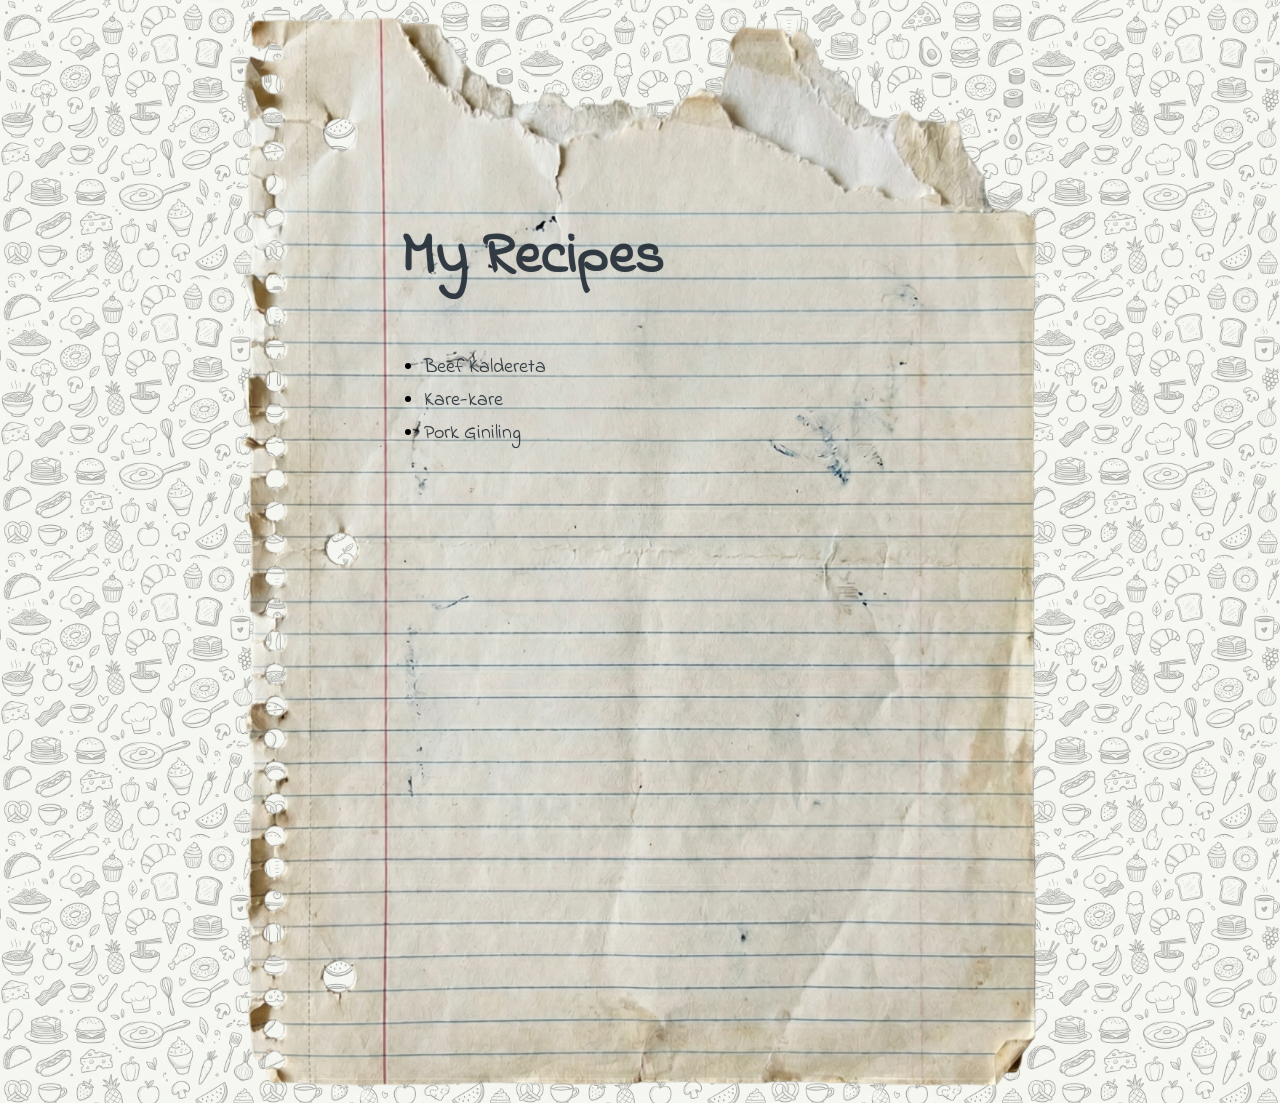
<file: index.html>
<!DOCTYPE html>
<html lang="en">
<head>
    <meta charset="UTF-8">
    <meta name="viewport" content="width=device-width, initial-scale=1.0">
    <title>Odin Recipes</title>
    <link rel="stylesheet" href="styles.css">
    <link href="https://fonts.googleapis.com/css2?family=Indie+Flower&display=swap" rel="stylesheet">
</head>
<body>
    <div class="main content">
        <h1 class="handwriting main">My Recipes</h1>

        <ul class="recipe-list">
            <li class="recipe-item main"><a href="recipes/beef-kaldereta.html" class="link handwriting">
                Beef Kaldereta
            </a></li>
            <li class="recipe-item main"><a href="recipes/kare-kare.html" class="link handwriting">
                Kare-kare
            </a></li>
            <li class="recipe-item main"><a href="recipes/pork-giniling.html" class="link handwriting">
                Pork Giniling
            </a></li>
        </ul>
    </div>
</body>
</html>
</file>
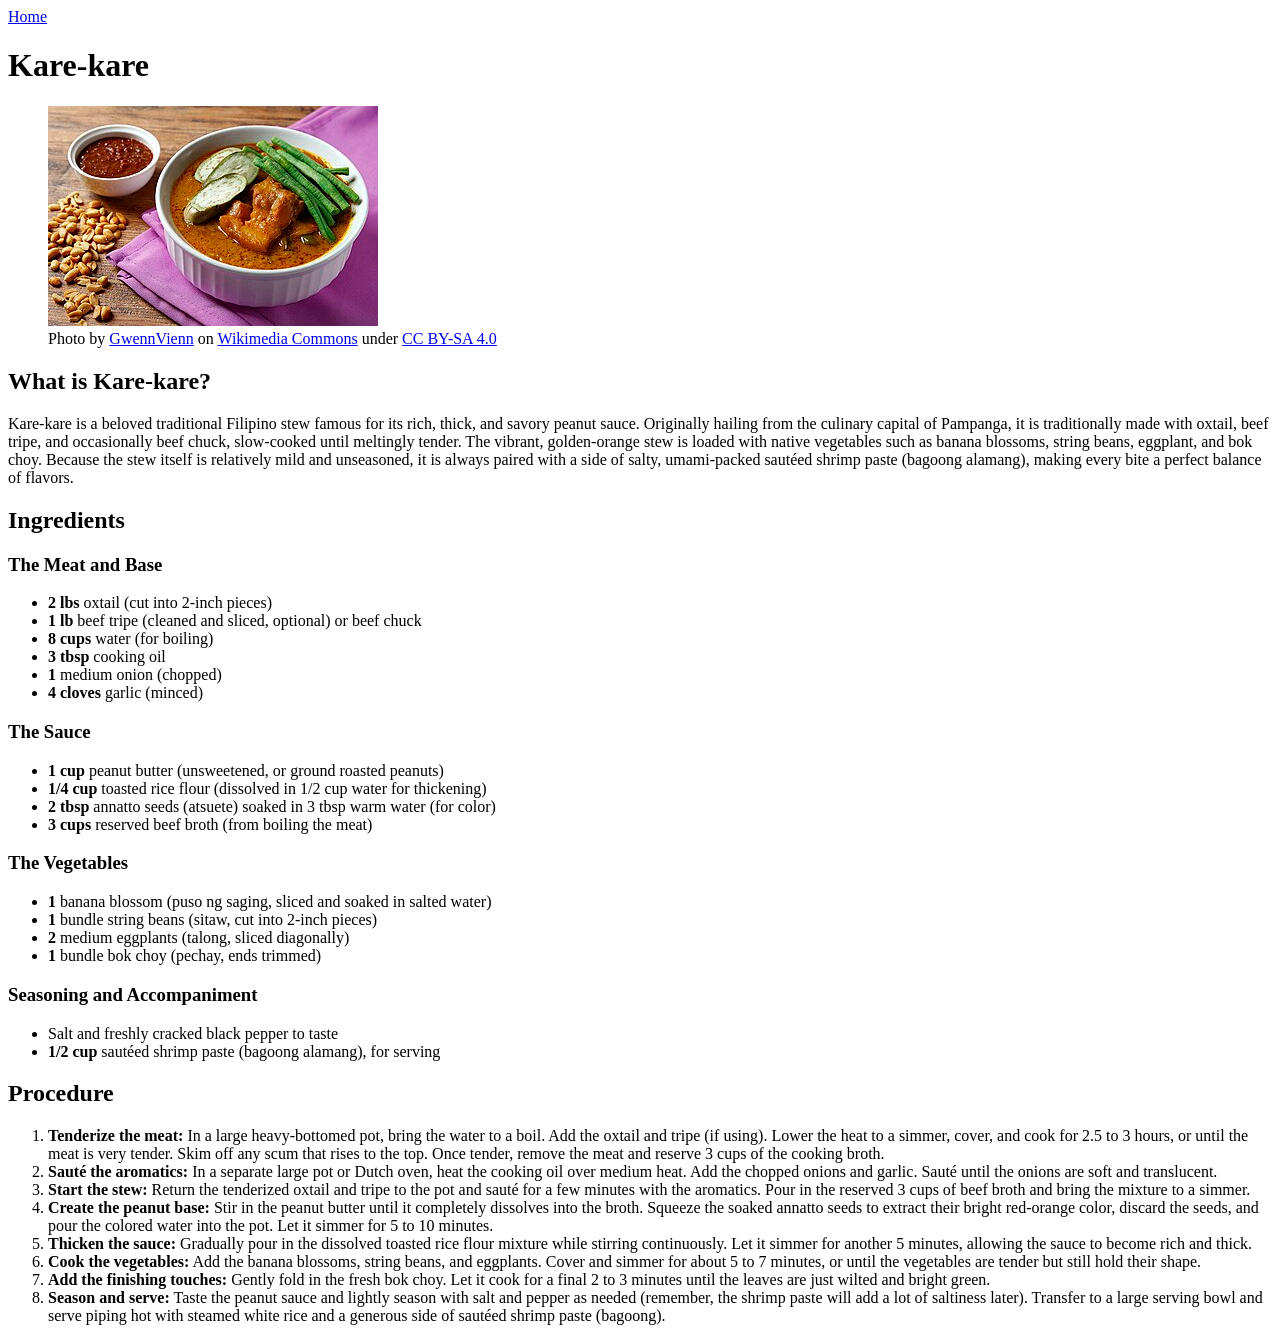
<file: recipes/kare-kare.html>
<!DOCTYPE html>
<html lang="en">
<head>
    <meta charset="UTF-8">
    <meta name="viewport" content="width=device-width, initial-scale=1.0">
    <title>Kare-kare Recipe</title>
</head>
<body>
    <a href="../index.html">Home</a>

    <h1>Kare-kare</h1>

    <figure>
        <img src="recipe-images/kare-kare.jpg" alt="Kare-kare">
        <figcaption>
            Photo by <a href="https://commons.wikimedia.org/wiki/File:Mac_MG_5939.jpg">GwennVienn</a>
            on <a href="https://commons.wikimedia.org/wiki/Main_Page">Wikimedia Commons</a>
            under <a href="https://creativecommons.org/licenses/by-sa/4.0">CC BY-SA 4.0</a>
        </figcaption>
    </figure>

    <h2>What is Kare-kare?</h2>

    <p>
        Kare-kare is a beloved traditional Filipino stew famous for its rich, thick, and savory peanut sauce. Originally hailing from the culinary capital of Pampanga, it is traditionally made with oxtail, beef tripe, and occasionally beef chuck, slow-cooked until meltingly tender. The vibrant, golden-orange stew is loaded with native vegetables such as banana blossoms, string beans, eggplant, and bok choy. Because the stew itself is relatively mild and unseasoned, it is always paired with a side of salty, umami-packed sautéed shrimp paste (bagoong alamang), making every bite a perfect balance of flavors.
    </p>

    <h2>Ingredients</h2>

    <h3>The Meat and Base</h3>

    <ul>
        <li><strong>2 lbs</strong> oxtail (cut into 2-inch pieces)</li>
        <li><strong>1 lb</strong> beef tripe (cleaned and sliced, optional) or beef chuck</li>
        <li><strong>8 cups</strong> water (for boiling)</li>
        <li><strong>3 tbsp</strong> cooking oil</li>
        <li><strong>1</strong> medium onion (chopped)</li>
        <li><strong>4 cloves</strong> garlic (minced)</li>
    </ul>

    <h3>The Sauce</h3>

    <ul>
        <li><strong>1 cup</strong> peanut butter (unsweetened, or ground roasted peanuts)</li>
        <li><strong>1/4 cup</strong> toasted rice flour (dissolved in 1/2 cup water for thickening)</li>
        <li><strong>2 tbsp</strong> annatto seeds (atsuete) soaked in 3 tbsp warm water (for color)</li>
        <li><strong>3 cups</strong> reserved beef broth (from boiling the meat)</li>
    </ul>

    <h3>The Vegetables</h3>

    <ul>
        <li><strong>1</strong> banana blossom (puso ng saging, sliced and soaked in salted water)</li>
        <li><strong>1</strong> bundle string beans (sitaw, cut into 2-inch pieces)</li>
        <li><strong>2</strong> medium eggplants (talong, sliced diagonally)</li>
        <li><strong>1</strong> bundle bok choy (pechay, ends trimmed)</li>
    </ul>

    <h3>Seasoning and Accompaniment</h3>

    <ul>
        <li>Salt and freshly cracked black pepper to taste</li>
        <li><strong>1/2 cup</strong> sautéed shrimp paste (bagoong alamang), for serving</li>
    </ul>

    <h2>Procedure</h2>

    <ol>
        <li>
            <strong>Tenderize the meat:</strong> 
            In a large heavy-bottomed pot, bring the water to a boil. Add the oxtail and tripe (if using). Lower the heat to a simmer, cover, and cook for 2.5 to 3 hours, or until the meat is very tender. Skim off any scum that rises to the top. Once tender, remove the meat and reserve 3 cups of the cooking broth.
        </li>
        <li>
            <strong>Sauté the aromatics:</strong> 
            In a separate large pot or Dutch oven, heat the cooking oil over medium heat. Add the chopped onions and garlic. Sauté until the onions are soft and translucent.
        </li>
        <li>
            <strong>Start the stew:</strong> 
            Return the tenderized oxtail and tripe to the pot and sauté for a few minutes with the aromatics. Pour in the reserved 3 cups of beef broth and bring the mixture to a simmer.
        </li>
        <li>
            <strong>Create the peanut base:</strong> 
            Stir in the peanut butter until it completely dissolves into the broth. Squeeze the soaked annatto seeds to extract their bright red-orange color, discard the seeds, and pour the colored water into the pot. Let it simmer for 5 to 10 minutes.
        </li>
        <li>
            <strong>Thicken the sauce:</strong> 
            Gradually pour in the dissolved toasted rice flour mixture while stirring continuously. Let it simmer for another 5 minutes, allowing the sauce to become rich and thick.
        </li>
        <li>
            <strong>Cook the vegetables:</strong> 
            Add the banana blossoms, string beans, and eggplants. Cover and simmer for about 5 to 7 minutes, or until the vegetables are tender but still hold their shape.
        </li>
        <li>
            <strong>Add the finishing touches:</strong> 
            Gently fold in the fresh bok choy. Let it cook for a final 2 to 3 minutes until the leaves are just wilted and bright green.
        </li>
        <li>
            <strong>Season and serve:</strong> 
            Taste the peanut sauce and lightly season with salt and pepper as needed (remember, the shrimp paste will add a lot of saltiness later). Transfer to a large serving bowl and serve piping hot with steamed white rice and a generous side of sautéed shrimp paste (bagoong).
        </li>
    </ol>
</body>
</html>
</file>
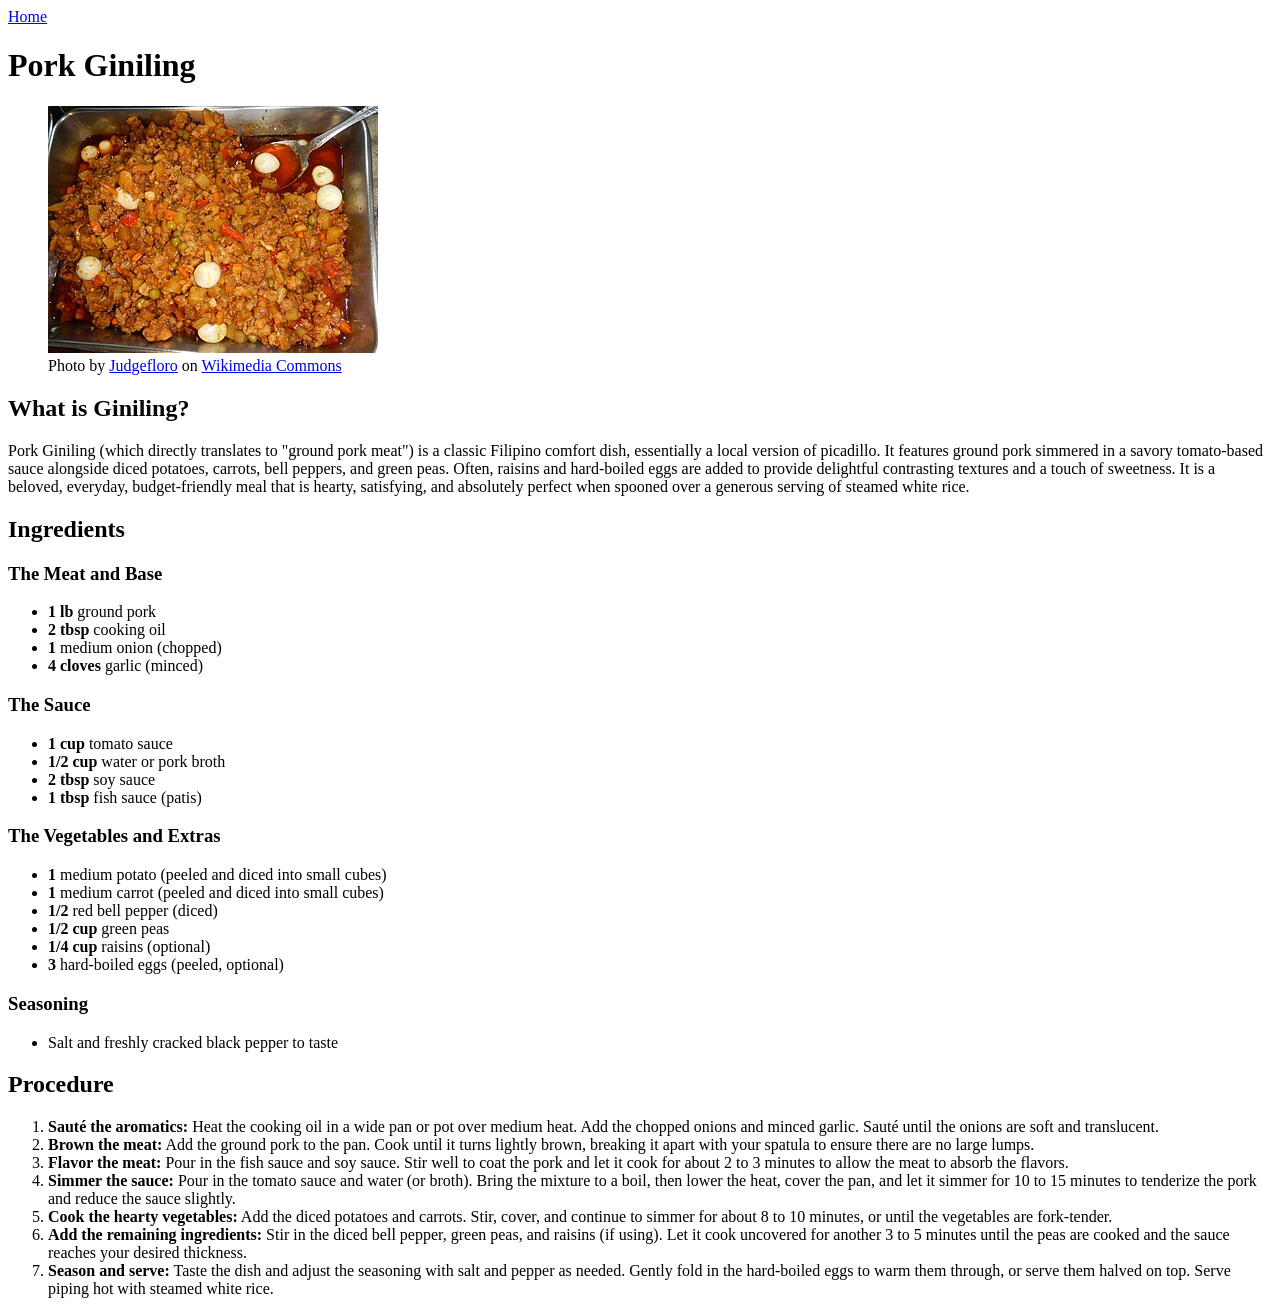
<file: recipes/pork-giniling.html>
<!DOCTYPE html>
<html lang="en">
<head>
    <meta charset="UTF-8">
    <meta name="viewport" content="width=device-width, initial-scale=1.0">
    <title>Pork Giniling Recipe</title>
</head>
<body>
    <a href="../index.html">Home</a>

    <h1>Pork Giniling</h1>

    <figure>
        <img src="recipe-images/pork-giniling.jpg" alt="Pork Giniling">
        <figcaption>
            Photo by <a href="https://commons.wikimedia.org/wiki/File:09481jfCuisine_Foods_Fruits_Philippines_Baliuag_Bulacanfvf_18.jpg">Judgefloro</a>
            on <a href="https://commons.wikimedia.org/wiki/Main_Page">Wikimedia Commons</a>
        </figcaption>
    </figure>

    <h2>What is Giniling?</h2>

    <p>
        Pork Giniling (which directly translates to "ground pork meat") is a classic Filipino comfort dish, essentially a local version of picadillo. It features ground pork simmered in a savory tomato-based sauce alongside diced potatoes, carrots, bell peppers, and green peas. Often, raisins and hard-boiled eggs are added to provide delightful contrasting textures and a touch of sweetness. It is a beloved, everyday, budget-friendly meal that is hearty, satisfying, and absolutely perfect when spooned over a generous serving of steamed white rice.
    </p>

    <h2>Ingredients</h2>

    <h3>The Meat and Base</h3>

    <ul>
        <li><strong>1 lb</strong> ground pork</li>
        <li><strong>2 tbsp</strong> cooking oil</li>
        <li><strong>1</strong> medium onion (chopped)</li>
        <li><strong>4 cloves</strong> garlic (minced)</li>
    </ul>

    <h3>The Sauce</h3>

    <ul>
        <li><strong>1 cup</strong> tomato sauce</li>
        <li><strong>1/2 cup</strong> water or pork broth</li>
        <li><strong>2 tbsp</strong> soy sauce</li>
        <li><strong>1 tbsp</strong> fish sauce (patis)</li>
    </ul>

    <h3>The Vegetables and Extras</h3>

    <ul>
        <li><strong>1</strong> medium potato (peeled and diced into small cubes)</li>
        <li><strong>1</strong> medium carrot (peeled and diced into small cubes)</li>
        <li><strong>1/2</strong> red bell pepper (diced)</li>
        <li><strong>1/2 cup</strong> green peas</li>
        <li><strong>1/4 cup</strong> raisins (optional)</li>
        <li><strong>3</strong> hard-boiled eggs (peeled, optional)</li>
    </ul>

    <h3>Seasoning</h3>

    <ul>
        <li>Salt and freshly cracked black pepper to taste</li>
    </ul>

    <h2>Procedure</h2>

    <ol>
        <li>
            <strong>Sauté the aromatics:</strong> 
            Heat the cooking oil in a wide pan or pot over medium heat. Add the chopped onions and minced garlic. Sauté until the onions are soft and translucent.
        </li>
        <li>
            <strong>Brown the meat:</strong> 
            Add the ground pork to the pan. Cook until it turns lightly brown, breaking it apart with your spatula to ensure there are no large lumps.
        </li>
        <li>
            <strong>Flavor the meat:</strong> 
            Pour in the fish sauce and soy sauce. Stir well to coat the pork and let it cook for about 2 to 3 minutes to allow the meat to absorb the flavors.
        </li>
        <li>
            <strong>Simmer the sauce:</strong> 
            Pour in the tomato sauce and water (or broth). Bring the mixture to a boil, then lower the heat, cover the pan, and let it simmer for 10 to 15 minutes to tenderize the pork and reduce the sauce slightly.
        </li>
        <li>
            <strong>Cook the hearty vegetables:</strong> 
            Add the diced potatoes and carrots. Stir, cover, and continue to simmer for about 8 to 10 minutes, or until the vegetables are fork-tender.
        </li>
        <li>
            <strong>Add the remaining ingredients:</strong> 
            Stir in the diced bell pepper, green peas, and raisins (if using). Let it cook uncovered for another 3 to 5 minutes until the peas are cooked and the sauce reaches your desired thickness.
        </li>
        <li>
            <strong>Season and serve:</strong> 
            Taste the dish and adjust the seasoning with salt and pepper as needed. Gently fold in the hard-boiled eggs to warm them through, or serve them halved on top. Serve piping hot with steamed white rice.
        </li>
    </ol>
</body>
</html>
</file>
<file: styles.css>
* {
    /* outline: 1px solid red; */
    margin: 0px;
    padding: 0px;
    box-sizing: border-box;
}

body {
    background-image: url(images/doodle.png);
    background-position: top;
    background-size: 40%;
}

.content {
    background-image: url(images/nb1.png);
    background-position: top;
    background-size: contain;
    background-repeat: no-repeat;

    width: 100%;
    max-width: 800px;
    aspect-ratio: 112 / 150;

    margin: 16px auto;
    padding: 200px 8px 24px 160px;
}

.sub {
    background-image: url(images/nb2.png);
    background-repeat: repeat-y;
    padding: 64px 24px 24px 160px;
}

.home {
    display: inline-block;
    color: rgba(30, 40, 50, 0.85);
    font-size: 20px;
    margin-bottom: 45px;
}

h1 {
    font-size: 58px;
}

h1.main {
    margin-bottom: 52px;
}

h1.subcontent {
    margin-bottom: 8px;
}

h2 {
    margin-bottom: 4px;
}

h3 {
    margin-bottom: 4px;
}

p {
    font-size: 16px;
    line-height: 2;
    margin-left: 16px;
    margin-bottom: -4px;
}

.recipe-list {
    font-size: 20px;
    margin-left: 24px;
    margin-bottom: 4px;
}

.recipe-item {
    line-height: 1.41;
    margin-top: 4px;
}

.recipe-item.main {
    line-height: 1.3;
}

.ingredients {
    margin-bottom: 36px;
}

.recipe-item .b-block {
    display: block;
}

.ordered {
    line-height: 1.6;
    margin-top: 0px;
}

.handwriting {
    font-family: 'Indie Flower','Lucida Handwriting', cursive;
    color: rgba(30, 40, 50, 0.85);
    text-decoration: none;
    text-shadow: 0px 0px 1px rgba(30, 40, 50, 0.3);
}

.photo {
    width: 300px;
    margin: 8px 16px 20px 16px;
    padding: 10px;

    background-color: #fff;
    border-radius: 2px;

    box-shadow: 2px 4px 10px rgba(0, 0, 0, 0.15);
    transform: rotate(-3deg);
    position: relative;

    display: flex;
    flex-direction: column;
    align-items: center;
}

.photo img {
    width: 100%;
    height: auto;
    display: block;
    border: 1px solid rgba(0, 0, 0, 0.05);
}

.photo figcaption {
    margin-top: 8px;
    color: #333;
    font-size: 1.1rem;
    font-family: 'Indie Flower', cursive; 
}

/* Tape for photo */
.photo::before {
  content: "";
  position: absolute;
  z-index: 1;
  
  /* Tape Dimensions & Position */
  width: 100px;
  height: 35px;
  top: -15px; /* Hangs off the top edge */
  left: 50%;
  
  /* Offset center and add a slight angle contrary to the photo */
  transform: translateX(-50%) rotate(5deg); 
  
  /* The Tape Texture */
  background-color: rgba(255, 255, 240, 0.7); /* Slightly yellow/translucent */
  box-shadow: 0 1px 3px rgba(0, 0, 0, 0.1); /* Shadow cast by the tape */
  
  /* Torn tape edges */
  border-left: 2px dashed rgba(0, 0, 0, 0.1);
  border-right: 2px dashed rgba(0, 0, 0, 0.1);
}

.line-separator {
    height: 32px;
}

.page-separator {
    height: 230px;
    display: flex;
    flex-direction: column;
    justify-content: flex-end;
}
</file>
